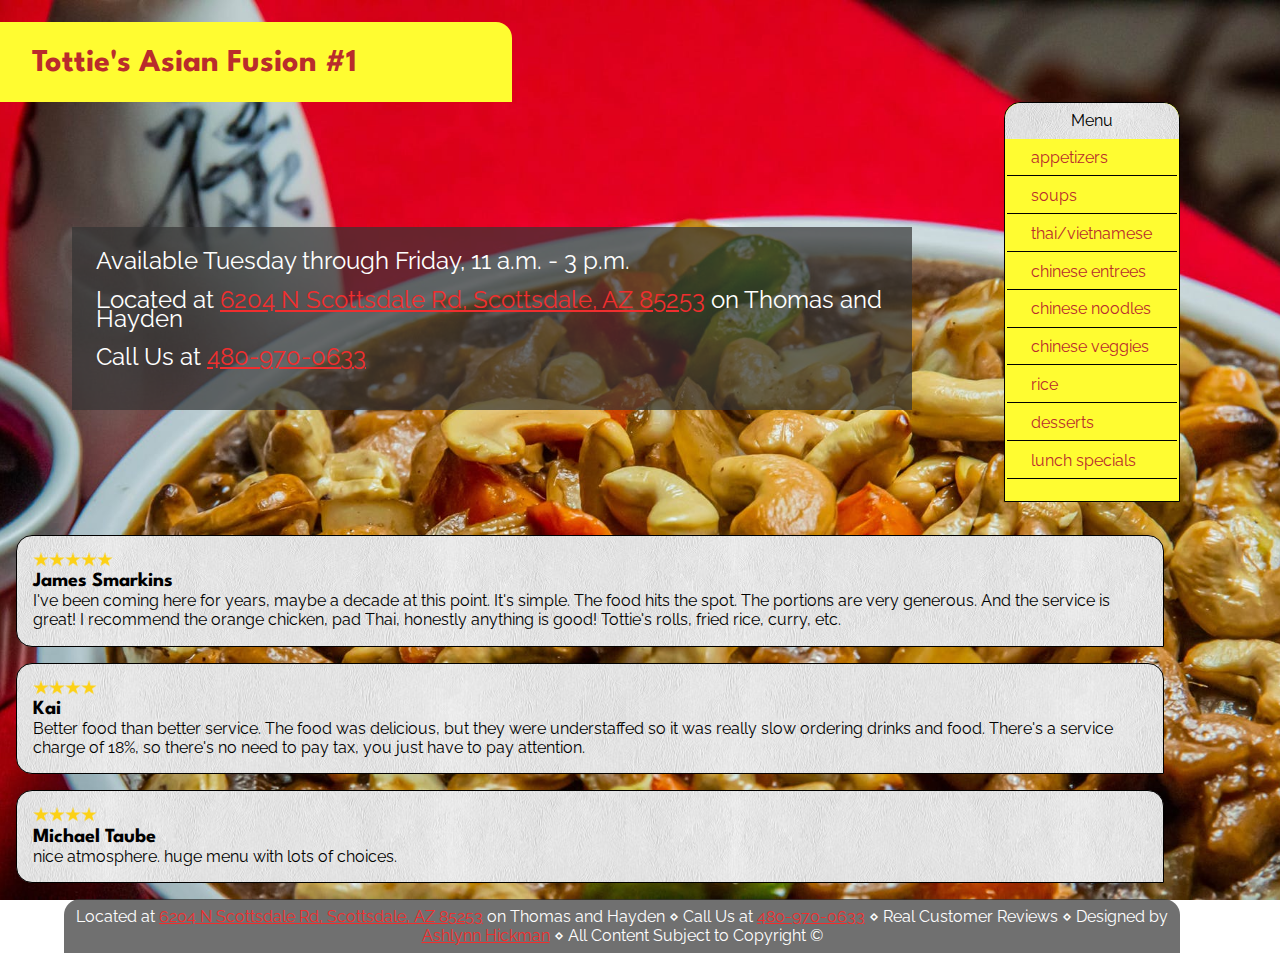
<file: index.html>
<!DOCTYPE html>
<html lang="en">

<head>
    <meta charset="UTF-8">
    <meta name="viewport" content="width=device-width, initial-scale=1.0">
    <title>Tottie's Asian Fusion #1</title>
    <link href="reset.css" rel="styleSheet" />
    <link href="global.css" rel="styleSheet" />
    <link href="index.css" rel="styleSheet" />
    <script src="https://ajax.googleapis.com/ajax/libs/jquery/1.7.1/jquery.min.js"></script>
    <script src="global.js"></script>
</head>
<header>
    <a href="index.html">
        <h1>Tottie's Asian Fusion #1</h1>
    </a>
    <nav class="sidenav">
        <ul>
            <li class="mainHeader">Menu</li>
            <li><a href="/html/appetizers.html">appetizers</a></li>
            <li><a href="/html/soups.html">soups</a></li>
            <li><a href="/html/thai_viet.html">thai/vietnamese</a></li>
            <li><a href="/html/chinese_entre.html">chinese entrees</a></li>
            <li><a href="/html/noodles.html">chinese noodles</a></li>
            <li><a href="/html/veggies.html">chinese veggies</a></li>
            <li><a href="/html/rice.html">rice</a></li>
            <li><a href="/html/desserts.html">desserts</a></li>
            <li><a href="/html/lunch_specials.html">lunch specials</a></li>
        </ul>
    </nav>
</header>

<body>

    <div id="main">
        <p>Available Tuesday through Friday, 11 a.m. - 3 p.m.</p><br />
        <p>Located at <a
                href="https://www.google.com/maps/place/Tottie's+Asian+Fusion+2/@33.5294525,-111.928981,18z/data=!4m12!1m6!3m5!1s0x872b0b1305c78d23:0x63e1a0e006d95034!2sTottie's+Asian+Fusion+2!8m2!3d33.5294274!4d-111.927609!3m4!1s0x872b0b1305c78d23:0x63e1a0e006d95034!8m2!3d33.5294274!4d-111.927609?hl=en">6204
                N Scottsdale Rd, Scottsdale, AZ 85253</a> on Thomas and Hayden</p><br />
        <p>Call Us at <a href="tel:480-970-0633">480-970-0633</a></p><br />
    </div>
    <div class="reviews">
        <div id="rev1">
            <img src="pictures/star.png"><img src="pictures/star.png"><img src="pictures/star.png"><img
                src="pictures/star.png"><img src="pictures/star.png">
            <h3>James Smarkins</h3>
            <p>I've been coming here for years, maybe a decade at this point. It's simple. The food hits the spot.
                The portions are very generous. And the service is great! I recommend the orange chicken, pad Thai,
                honestly anything is good! Tottie's rolls, fried rice, curry, etc.
            </p>
        </div>
        <div id="rev2">
            <img src="pictures/star.png"><img src="pictures/star.png"><img src="pictures/star.png"><img
                src="pictures/star.png">
            <h3>Kai</h3>
            <p>Better food than better service. The food was delicious, but they were understaffed so it was really
                slow ordering drinks and food. There's a service charge of 18%, so there's no need to pay tax, you
                just have to pay attention.</p>
        </div>
        <div id="rev3">
            <img src="pictures/star.png"><img src="pictures/star.png"><img src="pictures/star.png"><img
                src="pictures/star.png">
            <h3>Michael Taube</h3>
            <p>nice atmosphere. huge menu with lots of choices.</p>
        </div>
    </div>
    <a id="back2Top" title="Back to top" href="#">&#10148;</a>
</body>
<footer>
    Located at <a
        href="https://www.google.com/maps/place/Tottie's+Asian+Fusion+2/@33.5294525,-111.928981,18z/data=!4m12!1m6!3m5!1s0x872b0b1305c78d23:0x63e1a0e006d95034!2sTottie's+Asian+Fusion+2!8m2!3d33.5294274!4d-111.927609!3m4!1s0x872b0b1305c78d23:0x63e1a0e006d95034!8m2!3d33.5294274!4d-111.927609?hl=en">6204
        N Scottsdale Rd, Scottsdale, AZ 85253</a> on Thomas and Hayden
    &diam; Call Us at <a href="tel:480-970-0633">480-970-0633</a> &diam; Real Customer Reviews &diam; Designed by
    <a href="mailto:ashlynnh02@gmail.com">Ashlynn Hickman</a> &diam; All Content Subject to
    Copyright &copy;
</footer>

</html>
</file>
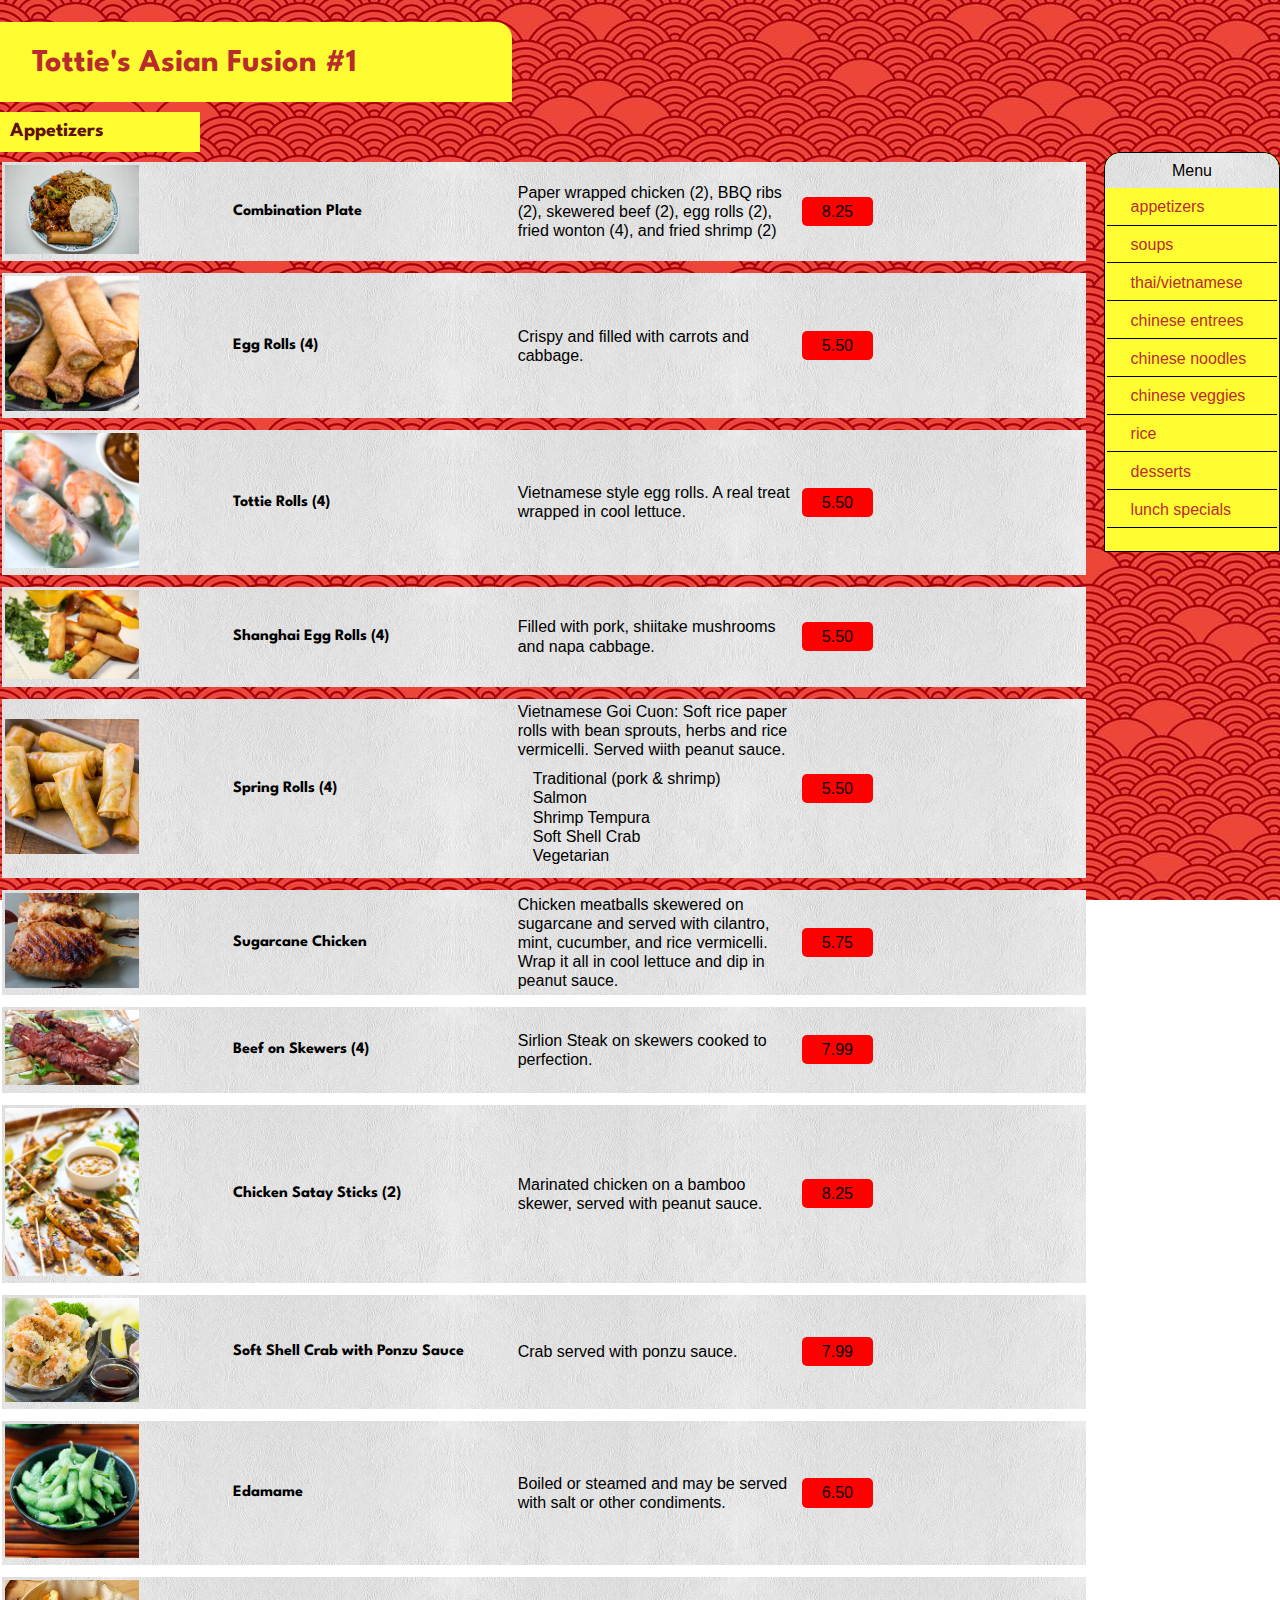
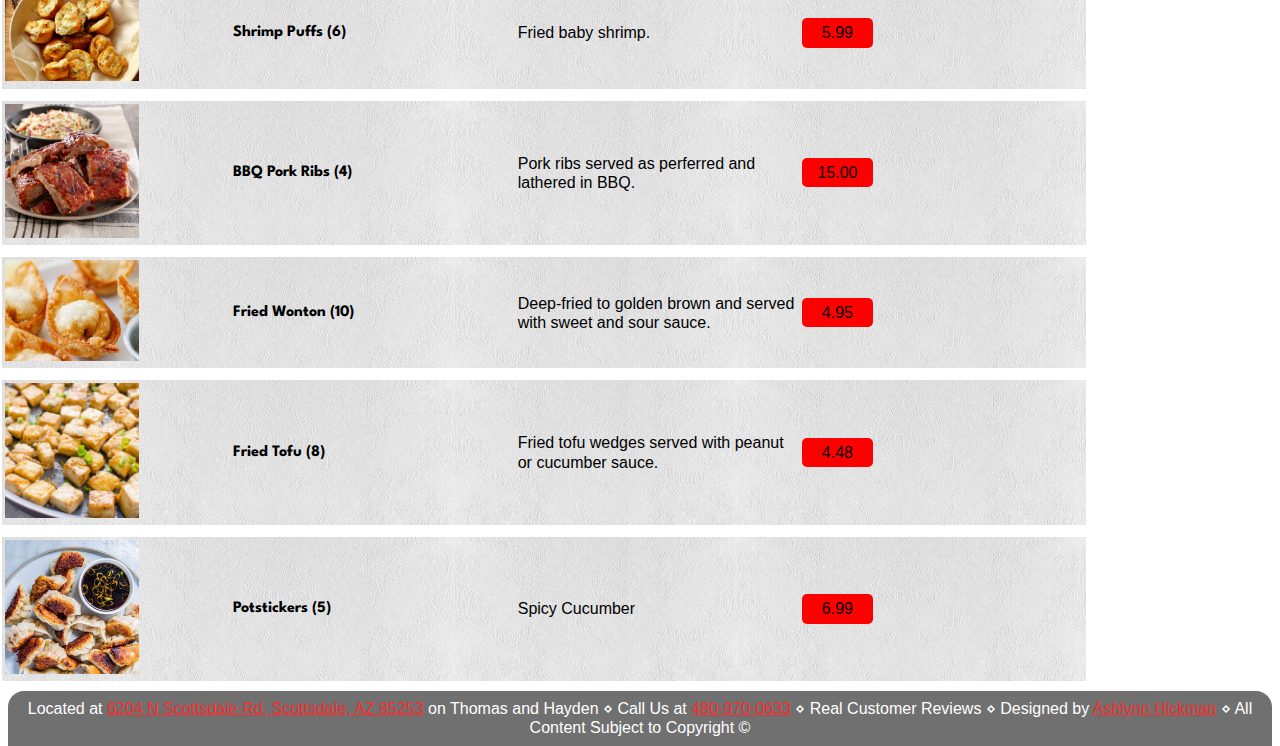
<file: html/appetizers.html>
<!DOCTYPE html>
<html lang="en">

<head>
	<meta charset="UTF-8">
	<meta name="viewport" content="width=device-width, initial-scale=1.0">
	<title>Appetizers</title>
	<link href="../reset.css" rel="styleSheet" />
	<link href="../global.css" rel="styleSheet" />
	<link href="../style_sheets/menus.css" rel="styleSheet" />
	<link href="../style_sheets/appetizers.css" rel="styleSheet" />
	<script src="https://ajax.googleapis.com/ajax/libs/jquery/1.7.1/jquery.min.js"></script>
	<script src="../global.js"></script>
</head>

<header>
	<a href="/../index.html">
		<h1>Tottie's Asian Fusion #1</h1>
	</a>
	<h3>Appetizers</h3>
	<nav class="sidenav">
		<ul>
			<li class="mainHeader">Menu</li>
			<li><a href="appetizers.html">appetizers</a></li>
			<li><a href="soups.html">soups</a></li>
			<li><a href="thai_viet.html">thai/vietnamese</a></li>
			<li><a href="chinese_entre.html">chinese entrees</a></li>
			<li><a href="noodles.html">chinese noodles</a></li>
			<li><a href="veggies.html">chinese veggies</a></li>
			<li><a href="rice.html">rice</a></li>
			<li><a href="desserts.html">desserts</a></li>
			<li><a href="lunch_specials.html">lunch specials</a></li>
		</ul>
	</nav>
</header>

<body>
	<div>
		<table>
			<tr>
				<th rowspan="2" colspan="2"><img src="../pictures/appetizers/combo_plate.jpeg"
						alt="Combonation Plate" /></th>
				<td>
					<h1>Combination Plate</h1>
				</td>
				<td>
					<p>Paper wrapped chicken (2), BBQ ribs (2), skewered beef (2), egg rolls (2), fried wonton (4), and
						fried
						shrimp
						(2)</p>
				</td>
				<td><p class="price">8.25</p></td>
			</tr>
		</table>
	</div>
	<div>
		<table>
			<tr>
				<th rowspan="2"><img src="../pictures/appetizers/egg_rolls.jpg" alt="Egg Rolls" /></th>
				<td>
					<h1>Egg Rolls (4)</h1>
				</td>
				<td>
					<p>Crispy and filled with carrots and cabbage.</p>
				</td>
				<td><p class="price">5.50</p></td>
			</tr>
		</table>
	</div>
	<div>
		<table>
			<tr>
				<th rowspan="2"><img src="../pictures/appetizers/viet_rolls.jpg" alt="Tottie Rolls" /></th>
				<td>
					<h1>Tottie Rolls (4)</h1>
				</td>
				<td>
					<p>Vietnamese style egg rolls. A real treat wrapped in cool lettuce.</p>
				</td>
				<td><p class="price">5.50</p></td>
			</tr>
		</table>
	</div>
	<div>
		<table>
			<tr>
				<th rowspan="2"><img src="../pictures/appetizers/shanghai_rolls.jpg" alt="Shanghai Egg Rolls" /></th>
				<td>
					<h1>Shanghai Egg Rolls (4)</h1>
				</td>
				<td>
					<p> Filled with pork, shiitake mushrooms and napa cabbage.</p>
				</td>
				<td><p class="price">5.50</p></td>
			</tr>
		</table>
	</div>
	<div>
		<table>
			<tr>
				<th><img src="../pictures/appetizers/spring_rolls.jpg" alt="Spring Rolls" /></th>
				<td>
					<h1>Spring Rolls (4)</h1>
				</td>
				<td>
					<p>Vietnamese Goi Cuon: Soft rice paper rolls with bean sprouts, herbs and rice vermicelli. Served
						wiith
						peanut
						sauce.</p>
					<ul style="margin-left: 15px; padding-top: 10px; padding-bottom: 10px;">
						<li>Traditional (pork & shrimp)</li>
						<li>Salmon</li>
						<li>Shrimp Tempura</li>
						<li>Soft Shell Crab</li>
						<li>Vegetarian</li>
					</ul>
				</td>
				<td><p class="price">5.50</p></td>
			</tr>
		</table>
	</div>
	<div>
		<table>
			<tr>
				<th rowspan="2"><img src="../pictures/appetizers/sugarcane_chicken.jpg" alt="Sugarcane Chicken" /></th>
				<td><h1>Sugarcane Chicken</h1></td>
				<td><p>Chicken meatballs skewered on sugarcane and served with cilantro, mint, cucumber, and rice
					vermicelli. Wrap
					it all in cool lettuce and dip in peanut sauce.</p>
				</td>
				<td><p class="price">5.75</p></td>
			</tr>
		</table>
	</div>
	<div>
		<table>
			<tr>
				<th rowspan="2"><img src="../pictures/appetizers/beef_sticks.jpg" alt="Beef on Skewers" /></th>
				<td><h1>Beef on Skewers (4)</h1></td>
				<td><p>Sirlion Steak on skewers cooked to perfection.</p></td>
				<td><p class="price">7.99</p></td>
			</tr>
		</table>
	</div>
	<div>
		<table>
			<tr>
				<th rowspan="2"><img src="../pictures/appetizers/chicken_sticks.jpg" alt="Chicken Satay Sticks" /></th>
				<td><h1>Chicken Satay Sticks (2)</h1></td>
				<td><p>Marinated chicken on a bamboo skewer, served with peanut sauce.</p></td>
				<td><p class="price">8.25</p></td>
			</tr>
		</table>
	</div>
	<div>
		<table>
			<tr>
				<th rowspan="2"><img src="../pictures/appetizers/softshell_crab.jpg" alt="Softshell Crab with Ponzu Sauce" /></th>
				<td><h1>Soft Shell Crab with Ponzu Sauce</h1></td>
				<td><p>Crab served with ponzu sauce. </p></td>
				<td><p class="price">7.99</p></td>
			</tr>
		</table>
	</div>
	<div>
		<table>
			<tr>
				<th rowspan="2"><img src="../pictures/appetizers/edamame.jpg" alt="Edamame" /></th>
				<td><h1>Edamame</h1></td>
				<td><p>Boiled or steamed and may be served with salt or other condiments.</p></td>
				<td><p class="price">6.50</p></td>
			</tr>
		</table>
	</div>
	<div>
		<table>
			<tr>
				<th><img src="../pictures/appetizers/shrimp_puffs.jpeg" alt="Shrimp Puffs" /></th>
				<td><h1>Shrimp Puffs (6)</h1></td>
				<td><p>Fried baby shrimp.</p></td>
				<td><p class="price">5.99</p></td>
			</tr>
		</table>
	</div>
	<div>
		<table>
			<tr>
				<th rowspan="2"><img src="../pictures/appetizers/pork_ribs.jpg" alt="BBQ Pork Ribs" /></th>
				<td><h1>BBQ Pork Ribs (4)</h1></td>
				<td><p>Pork ribs served as perferred and lathered in BBQ. </p></td>
				<td><p class="price">15.00</p></td>
			</tr>
		</table>
	</div>
	<div>
		<table>
			<tr>
				<th><img src="../pictures/appetizers/fried_wontons.jpg" alt="Fried Wonton" /></th>
				<td><h1>Fried Wonton (10)</h1></td>
				<td><p>Deep-fried to golden brown and served with sweet and sour sauce. </p></td>
				<td><p class="price">4.95</p></td>
			</tr>
		</table>
	</div>
	<div>
		<table>
			<tr>
				<th rowspan="2"><img src="../pictures/appetizers/fried_tofu.jpg" alt="Fried Tofu" /></th>
				<td><h1>Fried Tofu (8)</h1></td>
				<td><p> Fried tofu wedges served with peanut or cucumber sauce.</p></td>
				<td><p class="price">4.48</p></td>
			</tr>
		</table>
	</div>
	<div>
		<table style="margin-bottom: .5em;">
			<tr>
				<th rowspan="2"><img src="../pictures/appetizers/potstickers.jpg" alt="Potstickers" /></th>
				<td><h1>Potstickers (5)</h1></td>
				<td><p>Spicy Cucumber</p></td>
				<td><p class="price">6.99</p></td>
			</tr>
		</table>
	</div>
	<a id="back2Top" title="Back to top" href="#">&#10148;</a>
</body>
<footer>
    Located at <a
        href="https://www.google.com/maps/place/Tottie's+Asian+Fusion+2/@33.5294525,-111.928981,18z/data=!4m12!1m6!3m5!1s0x872b0b1305c78d23:0x63e1a0e006d95034!2sTottie's+Asian+Fusion+2!8m2!3d33.5294274!4d-111.927609!3m4!1s0x872b0b1305c78d23:0x63e1a0e006d95034!8m2!3d33.5294274!4d-111.927609?hl=en">6204
        N Scottsdale Rd, Scottsdale, AZ 85253</a> on Thomas and Hayden
    &diam; Call Us at <a href="tel:480-970-0633">480-970-0633</a> &diam; Real Customer Reviews &diam; Designed by
    <a href="mailto:ashlynnh02@gmail.com">Ashlynn Hickman</a> &diam; All Content Subject to
    Copyright &copy;
</footer>

</html>
</file>
<file: global.css>
/* local styles for every page */
@import url('https://fonts.googleapis.com/css2?family=Acme&family=Raleway&family=Spartan:wght@500&display=swap');
html{
    height: 100%;
    width: 100%;
}

/* header styles */
header a{
    text-decoration: none;
}
header h1{
    background-color: rgb(255, 252, 49);
    height: 2.5em;
    width: 16em;
    font-size: 2em;
    margin-top: .7em;
    padding: 1em;
    text-decoration: none;
    color: rgb(185, 44, 44);
    font-family: 'Acme', sans-serif;
    border-top-right-radius: .5em;
}

/* nav styles */
nav{
    border: 1px solid black;
}
.mainHeader{
    background: url(../pictures/paper_background.jpg);
    padding: .5em;
}
.sidenav li:not(.mainHeader){
    padding: .5em;
    margin: .1em;
    border-bottom: 1px black solid;
}
.sidenav{
    position: sticky;
    top: 20px;
    float: right;
    width: 11em;
    background: rgb(255, 252, 49);
    height: 25em;
}
.sidenav a {
    padding: 6px 8px 6px 16px;
    text-decoration: none;
    font-size: 1em;
    color: rgb(185, 44, 44);
}
.sidenav a:hover {
    color: rgb(110, 18, 18);
    background-color: rgb(211, 208, 31);
}
.sidenav, .mainHeader{
    border-top-right-radius: 1em;
    border-top-left-radius: 1em;
}
.mainHeader{
    text-align: center;
}
/* body styles */
h1:not(header), h2, h3, h4, h5, h6{
    font-family: 'Spartan', sans-serif;
}

/* footer styles */
footer{
    color: white;
    text-align: center;
    background-color: rgba(51, 51, 51, .7);
    border-top-left-radius: 1em;
    border-top-right-radius: 1em;
}
footer a{
    color: rgb(240, 46, 46);

}
#back2Top {
    width: 40px;
    line-height: 40px;
    overflow: hidden;
    z-index: 999;
    display: none;
    cursor: pointer;
    -moz-transform: rotate(270deg);
    -webkit-transform: rotate(270deg);
    -o-transform: rotate(270deg);
    -ms-transform: rotate(270deg);
    transform: rotate(270deg);
    position: fixed;
    bottom: 50px;
    right: 0;
    background-color: #DDD;
    color: #555;
    text-align: center;
    font-size: 30px;
    text-decoration: none;
}
#back2Top:hover {
    background-color: #DDF;
    color: #000;
}
</file>
<file: index.css>
@charset "UTF-8";

/* body styles */
body, nav{
    background-image: url(/pictures/index_background.jpeg);    
    background-position: center;
    background-size: cover;
    background-attachment: fixed;
    font-family: 'Raleway', sans-serif;
}

#main{
    background-color: rgba(51, 51, 51, .7);
    margin-top: 125px;
    margin-bottom: 125px;
    margin-left: 3em;
    font-size: 1.5em;
    color: white;
    width: 35em;
    padding: 1em;
}
#main a{
    color: rgb(240, 46, 46);
}
.reviews div#rev1, .reviews div#rev2, .reviews div#rev3{
    border: 1px solid black;
    background-attachment: fixed;
    margin-left: 3em;
    margin: 1em;
    padding: 1em;
    background-image: url(/pictures/paper_background.jpg);
}
.reviews h3{
    font-size: 20px;
}
body {
    margin-right: 100px;
    font-size: 1em; 
    padding-right: 100px;
}
#rev1 img, #rev2 img, #rev3 img{
    width: 1em;
}

#rev1, #rev2, #rev3{
    border-top-right-radius: 1em;
    border-top-left-radius: 1em;
    border-bottom-left-radius: 1em;
}

/* footer styles */
footer{ 
    margin-left: 4em;
    padding: .5em;
}
</file>
<file: style_sheets/menus.css>
@charset "UTF-8";

html{
    background-image: url(../pictures/menu_background.jpg);
    background-attachment: fixed;
    font-family: 'Raleway', sans-serif;
}

/* body styles */
p.price{
    background-color: red;
    width: 25%;
    text-align: center;
    border-radius: 5px;
    padding-top: 5px;
    padding-bottom: 5px;
}
table, th, td{
    text-align: left;
    width: 85%;
}
tr:last-child{
    float: right; 
}
table img{
    width: 60%;
}
table th{
   width: 20%;
   text-align: left;
}

table tr{
    width: 100%;
}
table td{
    width: 25%;
}
h3{
    width: 10em;
    background-color: rgb(255, 252, 49);
    margin-top: .5em;
    font-size: 20px;
    padding: .5em;
    color: rgb(95, 17, 17);
}
#spicy{
    width: 1em;
}
table tr{
    border-image: url(../pictures/scroll.png) 30px cover;
    margin-top: .5em;
    background-image: url(../pictures/paper_background.jpg);
}

/* footer styles  */
footer{ 
    margin-left: .5em;
    margin-right: .5em;
    padding: .5em;
}
</file>
<file: style_sheets/appetizers.css>
@charset "UTF-8";
</file>
